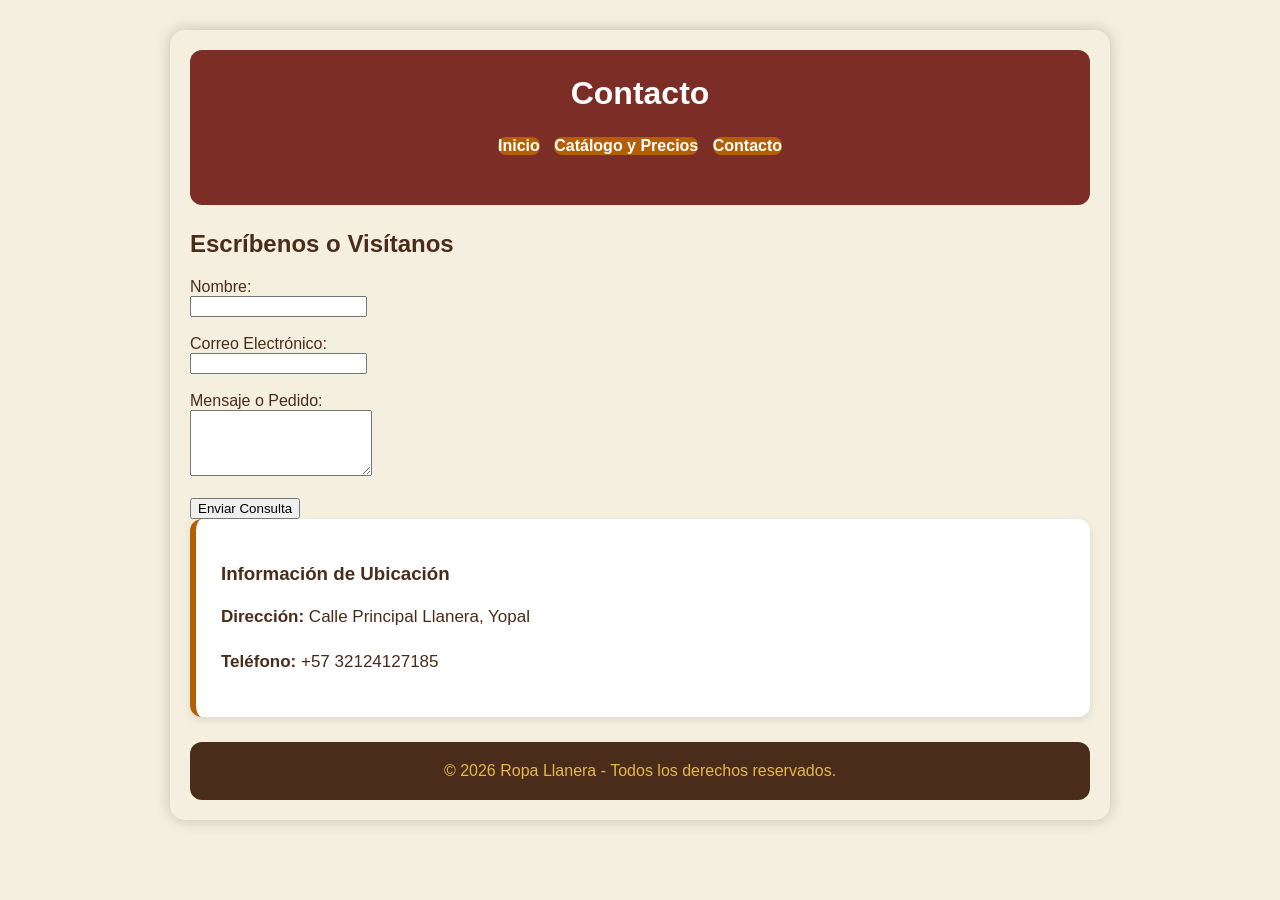
<file: contacto.html>
<!DOCTYPE html>
<html lang="es">
<head>
    <link rel="stylesheet" href="responsivo.css">
    <meta charset="UTF-8">
    <meta name="viewport" content="width=device-width, initial-scale=1.0">
    <link rel="stylesheet" href="estilos.css">
    <title>Ropa Llanera - Contacto</title>
</head>
<body>
    <header>
        <h1>Contacto</h1>
        <nav>
            <ul>
                <li><a href="index.html">Inicio</a></li>
                <li><a href="precios.html">Catálogo y Precios</a></li>
                <li><a href="contacto.html">Contacto</a></li>
            </ul>
        </nav>
    </header>

    <main>
        <h2>Escríbenos o Visítanos</h2>
        
        <form action="#" method="post">
            <label for="nombre">Nombre:</label><br>
            <input type="text" id="nombre" name="nombre" required><br><br>

            <label for="email">Correo Electrónico:</label><br>
            <input type="email" id="email" name="email" required><br><br>

            <label for="mensaje">Mensaje o Pedido:</label><br>
            <textarea id="mensaje" name="mensaje" rows="4" required></textarea><br><br>

            <button type="submit">Enviar Consulta</button>
        </form>

        <section>
            <h3>Información de Ubicación</h3>
            <p><strong>Dirección:</strong> Calle Principal Llanera, Yopal </p>
            <p><strong>Teléfono:</strong> +57 32124127185</p>
        </section>
    </main>

    <footer>
        <p>&copy; 2026 Ropa Llanera - Todos los derechos reservados.</p>
    </footer>
</body>
</html>
</file>
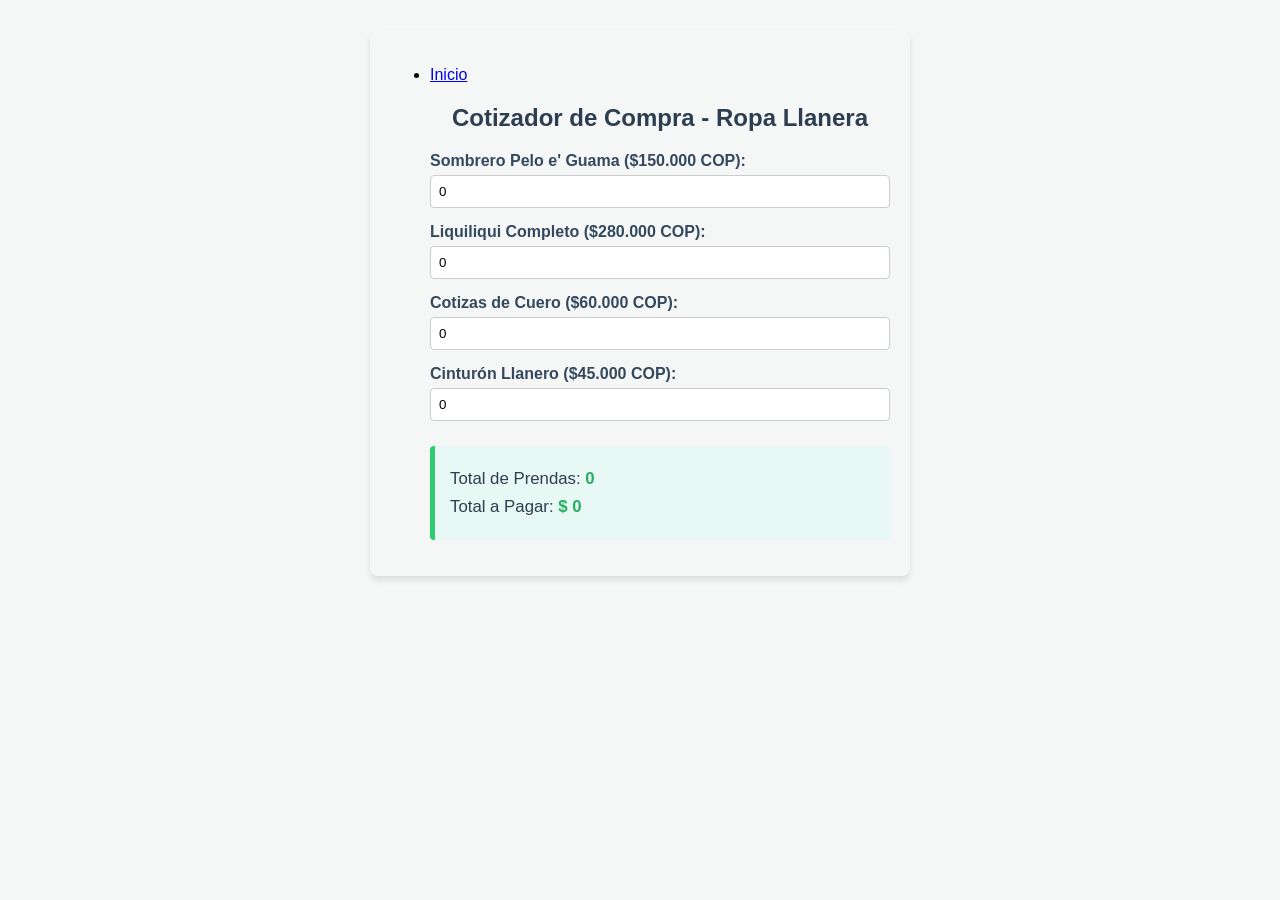
<file: cotizador.html>
<!DOCTYPE html>
<html lang="es">
<head>
    <link rel="stylesheet" href="responsivo.css">
    <meta charset="UTF-8">
    <meta name="viewport" content="width=device-width, initial-scale=1.0">
        <ul>
                <li><a href="index.html">Inicio</a></li>
    <title>Calculadora de Compra - Ropa Llanera</title>
    <style>
        body {
            font-family: Arial, sans-serif;
            max-width: 500px;
            margin: 30px auto;
            padding: 20px;
            background-color: #f4f7f6;
            border-radius: 8px;
            box-shadow: 0 4px 6px rgba(0,0,0,0.1);
        }
        h2 {
            color: #2c3e50;
            text-align: center;
            margin-bottom: 20px;
        }
        .form-group {
            margin-bottom: 15px;
        }
        label {
            display: block;
            margin-bottom: 5px;
            font-weight: bold;
            color: #34495e;
        }
        input[type="number"] {
            width: 100%;
            padding: 8px;
            border: 1px solid #ccc;
            border-radius: 4px;
            box-sizing: border-box;
        }
        .results {
            margin-top: 25px;
            padding: 15px;
            background-color: #e8f8f5;
            border-left: 5px solid #2ecc71;
            border-radius: 4px;
        }
        .results p {
            margin: 8px 0;
            font-size: 1.05em;
            color: #2c3e50;
        }
        .results span {
            font-weight: bold;
            color: #27ae60;
        }
        .error {
            color: #e74c3c !important;
        }
    </style>
</head>
<body>

    <h2>Cotizador de Compra - Ropa Llanera</h2>

    <!-- Formulario para ingreso de cantidades -->
    <div class="form-group">
        <label for="cantSombreros">Sombrero Pelo e' Guama ($150.000 COP):</label>
        <input type="number" id="cantSombreros" value="0" min="0">
    </div>

    <div class="form-group">
        <label for="cantLiquiliqui">Liquiliqui Completo ($280.000 COP):</label>
        <input type="number" id="cantLiquiliqui" value="0" min="0">
    </div>

    <div class="form-group">
        <label for="cantCotizas">Cotizas de Cuero ($60.000 COP):</label>
        <input type="number" id="cantCotizas" value="0" min="0">
    </div>

    <div class="form-group">
        <label for="cantCinturones">Cinturón Llanero ($45.000 COP):</label>
        <input type="number" id="cantCinturones" value="0" min="0">
    </div>

    <!-- Contenedor para mostrar resultados en el DOM -->
    <div class="results">
        <p>Total de Prendas: <span id="out-prendas">0</span></p>
        <p>Total a Pagar: <span id="out-total">$ 0 COP</span></p>
    </div>

    <script>
        // --- PRECIOS CONSTANTES DE PRODUCTOS ---
        const PRECIOS = {
            sombrero: 150000,
            liquiliqui: 280000,
            cotiza: 60000,
            cinturon: 45000
        };

        // CONEXIÓN AL DOM
        // 1. Seleccionar elementos del HTML
        const inputSombreros = document.getElementById('cantSombreros');
        const inputLiquiliqui = document.getElementById('cantLiquiliqui');
        const inputCotizas = document.getElementById('cantCotizas');
        const inputCinturones = document.getElementById('cantCinturones');

        const outPrendas = document.getElementById('out-prendas');
        const outTotal = document.getElementById('out-total');

        // 2. Función principal para calcular el valor total
        function calcularYMostrar() {
            // Leer las cantidades introducidas por el usuario
            const cantSombreros = parseInt(inputSombreros.value) || 0;
            const cantLiquiliqui = parseInt(inputLiquiliqui.value) || 0;
            const cantCotizas = parseInt(inputCotizas.value) || 0;
            const cantCinturones = parseInt(inputCinturones.value) || 0;

            // Operaciones matemáticas
            const totalPrendas = cantSombreros + cantLiquiliqui + cantCotizas + cantCinturones;
            const totalPagar = (cantSombreros * PRECIOS.sombrero) +
                               (cantLiquiliqui * PRECIOS.liquiliqui) +
                               (cantCotizas * PRECIOS.cotiza) +
                               (cantCinturones * PRECIOS.cinturon);

            // Formatear el número a moneda
            const totalFormateado = new Intl.NumberFormat('es-CO', {
                style: 'currency',
                currency: 'COP',
                minimumFractionDigits: 0
            }).format(totalPagar);

            // Actualizar la interfaz
            outPrendas.textContent = totalPrendas;
            outTotal.textContent = totalFormateado;
        }

        // 3. Escuchar eventos de entrada de datos
        inputSombreros.addEventListener('input', calcularYMostrar);
        inputLiquiliqui.addEventListener('input', calcularYMostrar);
        inputCotizas.addEventListener('input', calcularYMostrar);
        inputCinturones.addEventListener('input', calcularYMostrar);

        // 4. Ejecución inicial al cargar
        calcularYMostrar();
    </script>

</body>
</html>
</file>
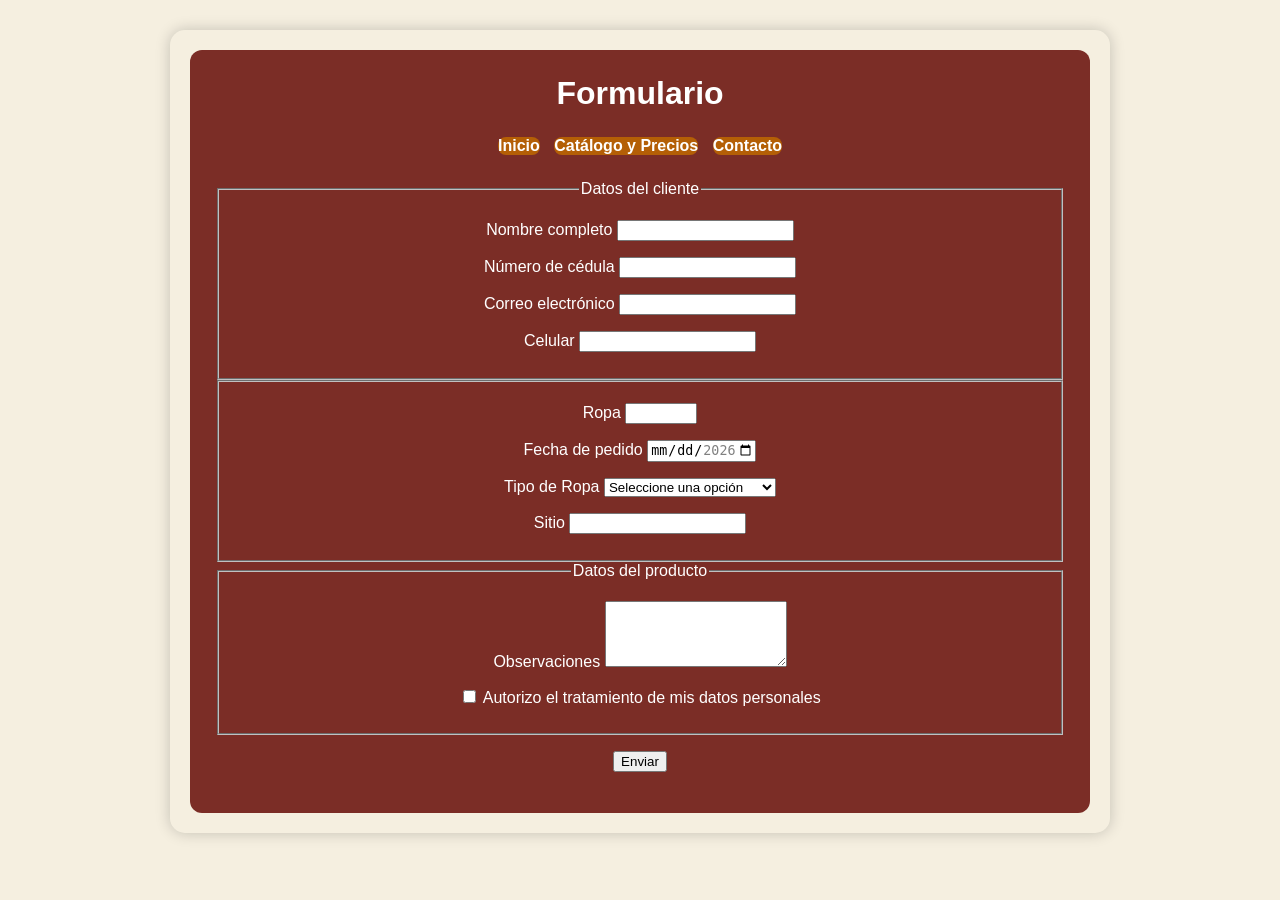
<file: formulario.html>
<!DOCTYPE html>
<html lang="en">
<head>
    <meta charset="UTF-8">
    <meta name="viewport" content="width=device-width, initial-scale=1.0">
    <link rel="stylesheet" href="responsivo.css">
</head>
<link rel="stylesheet" href="estilos.css">
<body>
    <header>
        <h1>Formulario</h1>
        <nav>
             <title>Ropa Llanera - Contacto</title>
    <title>Document</title>
       <ul>
                <li><a href="index.html">Inicio</a></li>
                <li><a href="precios.html">Catálogo y Precios</a></li>
                <li><a href="contacto.html">Contacto</a></li>
            </ul>
</head>
<body>
<form action="registro.php" method="post">

<fieldset>
    <legend>Datos del cliente</legend>
    <p>
    <label for="nombre">Nombre completo</label>
    <input type="text" id="nombre" name="nombre"
           required
           minlength="5"maxlength="80">
</p>

<p>
    <label for="cedula">Número de cédula</label>
    <input type="text" id="cedula" name="cedula"
           required
           pattern="[0-9]{6,10}"
           title= "entre 6 y 10 digitos,sin puntos">
</p>

<p>
<label for="correo">Correo electrónico</label>
<input type="email" id="correo" name="correo">
</p>

<p>
<label for="celular">Celular</label>
<input type="tel" id="celular" name="celular">
</p>

</fieldset>


<fieldset>
<p>
<label for="Ropa">Ropa</label>
<input type="number" id="ropa"
       name="ropa"
       min="0.5" max="500" step="0.5"
       required>
</p>

<p>
<label for="siembra">Fecha de pedido</label>
<input type="date" id="fecha de pedido" name="fecha de pedido"
min="2026-01-01" max="2026-12-31" >
</p>

<p>
<label for="Tipo de Ropa">Tipo de Ropa</label>
<select id="Tipo de Ropa" name="Tipo de Ropa">
    <option value="">Seleccione una opción</option>
    <option value="Sombrero Pelo e' Guama">Sombrero Pelo e' Guama</option>
    <option value="Liquiliqui ">Liquiliqui </option>
</select>
</p>

<p>
<label for="Sitio">Sitio</label>
<input list="sitios" id="Sitio" name="sitio">
<datalist id="sitios">
    <option value="yopal"></option>
    <option value="aguazul"></option>
</datalist>
</p>
</fieldset>





<fieldset>
    <legend>Datos del producto</legend>

    <p>
        <label for="obs">Observaciones</label>
        <textarea id="obs" name="obs"
            rows="4" maxlength="300"></textarea>
    </p>

    <p>
        <input type="checkbox" id="datos" name="datos">
        <label for="datos">Autorizo el tratamiento
            de mis datos personales</label>
    </p>

</fieldset>

    <p>
        <button type="submit">Enviar</button>
    </p>

</form>

</body>
</html>
</file>
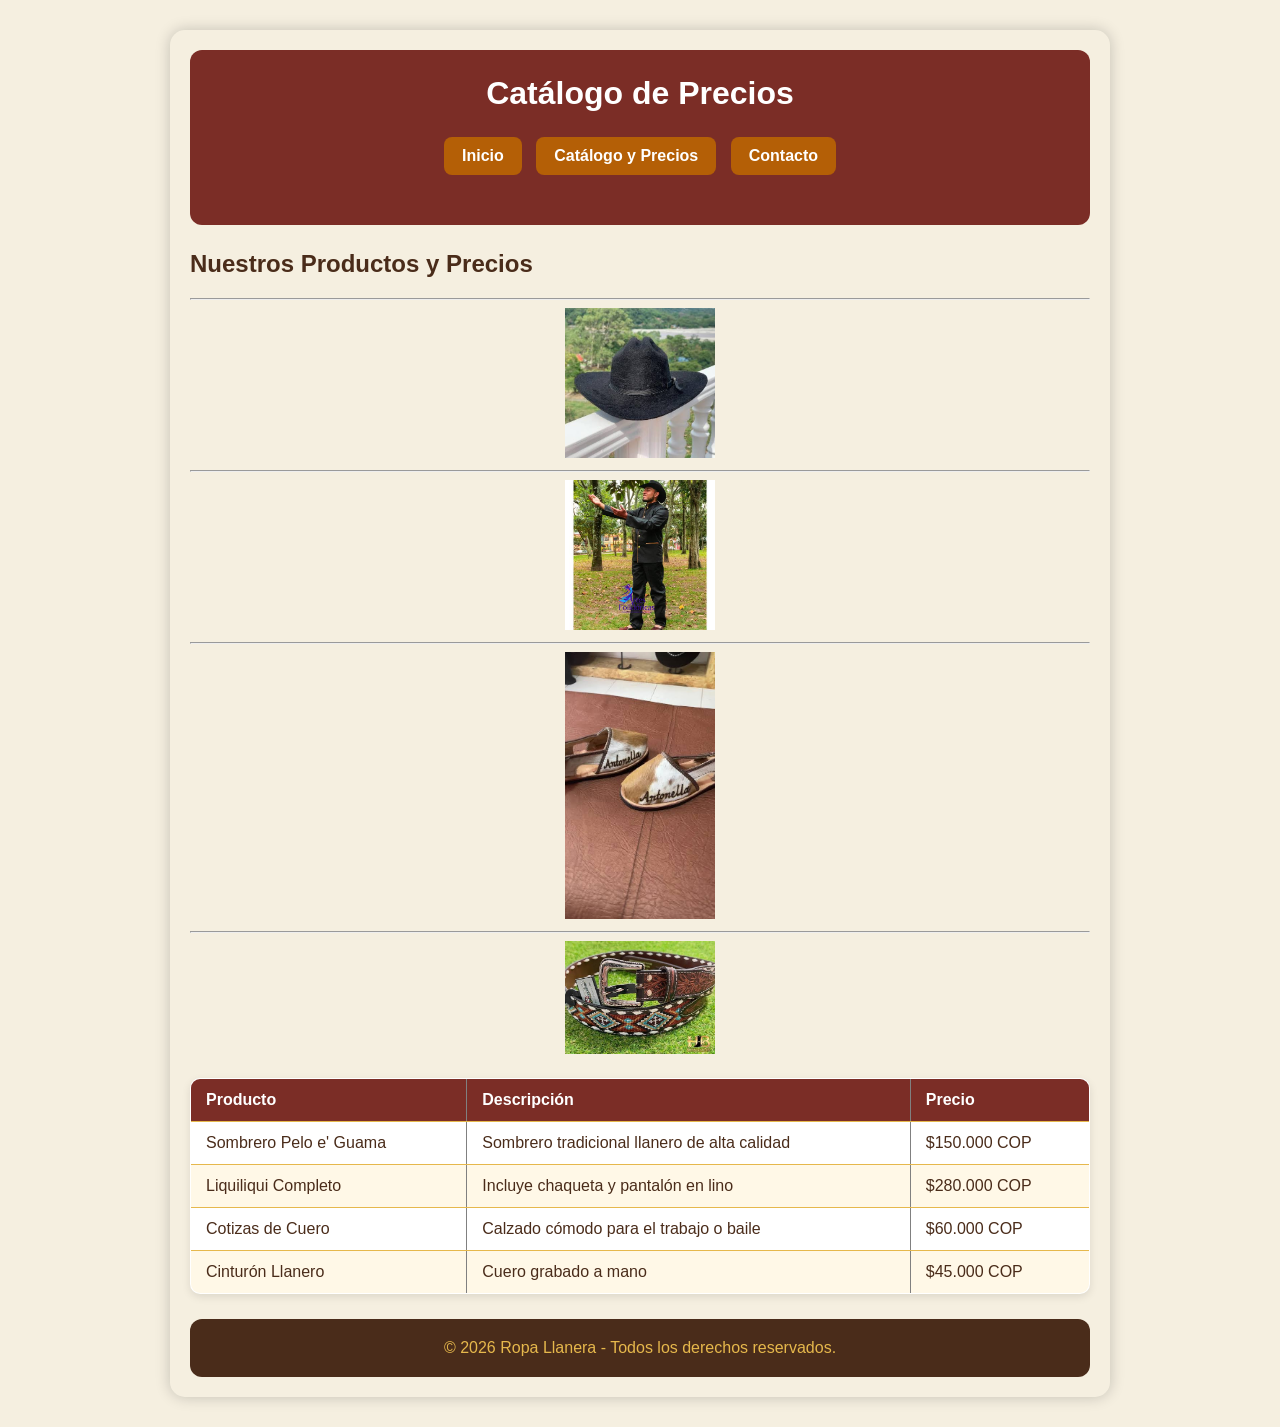
<file: precios.html>
<!DOCTYPE html>
<html lang="es">
<head>
    <meta charset="UTF-8">
    <meta name="viewport" content="width=device-width, initial-scale=1.0">
    <title>Ropa Llanera - Precios</title>
    <link rel="stylesheet" href="estilos.css">
</head>
<body>
    <header>
        <h1>Catálogo de Precios</h1>
        <nav>
            <ul>
                <li><a href="index.html">Inicio</a></li>
                <li><a href="precios.html">Catálogo y Precios</a></li>
                <li><a href="contacto.html">Contacto</a></li>
            </ul>
        </nav>
    </header>

    <main>
        <h2>Nuestros Productos y Precios</h2>
        <table border="1">
            <thead>
                <tr>
                    <th>Producto</th>
                    <th>Descripción</th>
                    <th>Precio</th>
                </tr>
            </thead>
            <tbody>
                <tr>
                    <center> <hr> <img src="sombrero.jpg" width="150px"></center>
          <center> <hr> <img src="formal.jpg" width="150px"> </center>
          <center>  <hr> <img src="cotiza.jpg" width="150px"></center>
           <center> <hr> <img src="correa.jpg" width="150px"></center>
        </hr>
    </hr>
        </hr>
    </hr>
                    <td>Sombrero Pelo e' Guama</td>
                    <td>Sombrero tradicional llanero de alta calidad</td>
                    <td>$150.000 COP</td>
                </tr>
                <tr>
                    <td>Liquiliqui Completo</td>
                    <td>Incluye chaqueta y pantalón en lino</td>
                    <td>$280.000 COP</td>
                </tr>
                <tr>
                    <td>Cotizas de Cuero</td>
                    <td>Calzado cómodo para el trabajo o baile</td>
                    <td>$60.000 COP</td>
                </tr>
                <tr>
                    <td>Cinturón Llanero</td>
                    <td>Cuero grabado a mano</td>
                    <td>$45.000 COP</td>
                </tr>
            </tbody>
        </table>
    </main>

    <footer>
        <p>&copy; 2026 Ropa Llanera - Todos los derechos reservados.</p>
    </footer>
</body>
</html>
</file>
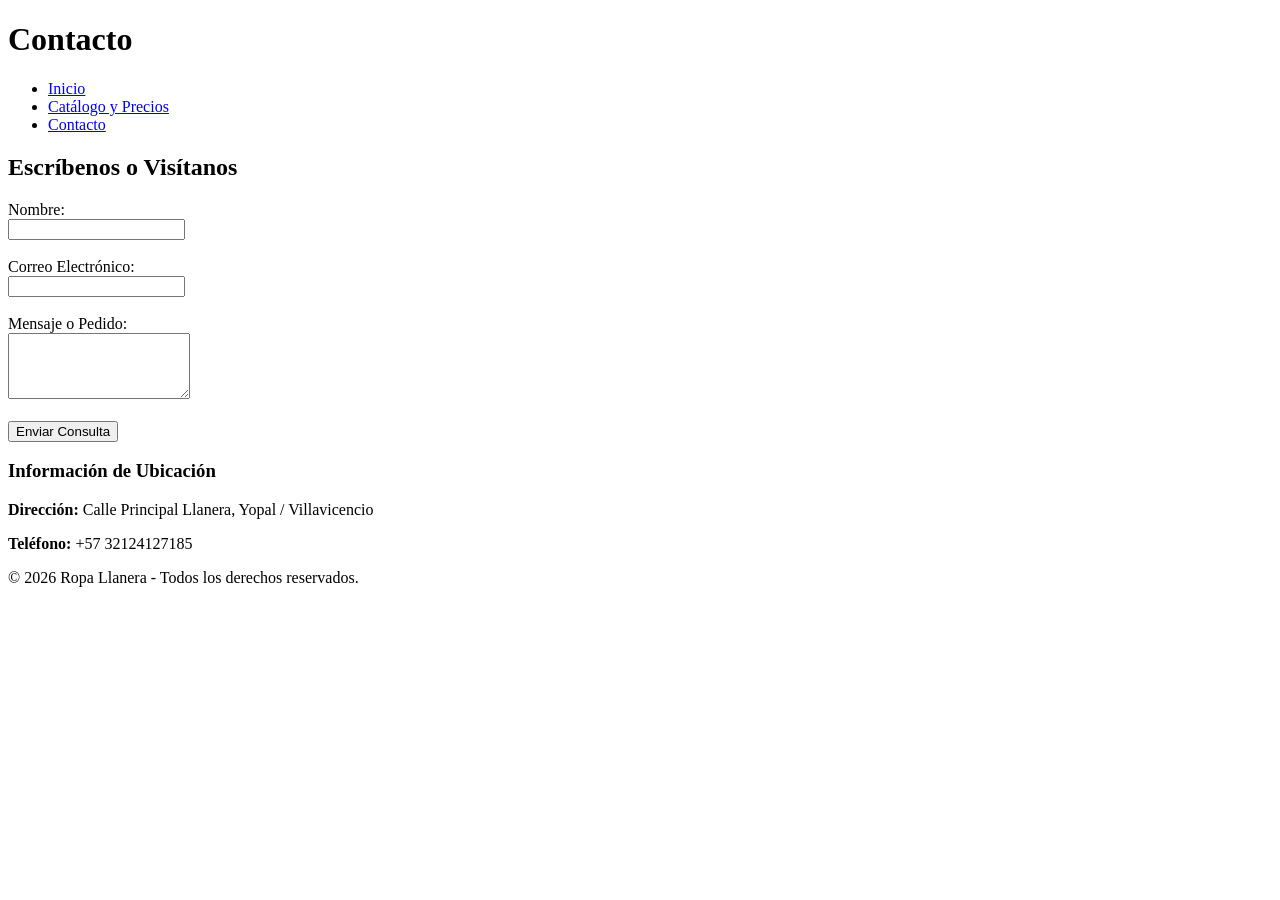
<file: Desarrollo Web/contacto.html>
<!DOCTYPE html>
<html lang="es">
<head>
    <meta charset="UTF-8">
    <meta name="viewport" content="width=device-width, initial-scale=1.0">
    <title>Ropa Llanera - Contacto</title>
</head>
<body>
    <header>
        <h1>Contacto</h1>
        <nav>
            <ul>
                <li><a href="index.html">Inicio</a></li>
                <li><a href="precios.html">Catálogo y Precios</a></li>
                <li><a href="contacto.html">Contacto</a></li>
            </ul>
        </nav>
    </header>

    <main>
        <h2>Escríbenos o Visítanos</h2>
        
        <form action="#" method="post">
            <label for="nombre">Nombre:</label><br>
            <input type="text" id="nombre" name="nombre" required><br><br>

            <label for="email">Correo Electrónico:</label><br>
            <input type="email" id="email" name="email" required><br><br>

            <label for="mensaje">Mensaje o Pedido:</label><br>
            <textarea id="mensaje" name="mensaje" rows="4" required></textarea><br><br>

            <button type="submit">Enviar Consulta</button>
        </form>

        <section>
            <h3>Información de Ubicación</h3>
            <p><strong>Dirección:</strong> Calle Principal Llanera, Yopal / Villavicencio</p>
            <p><strong>Teléfono:</strong> +57 32124127185</p>
        </section>
    </main>

    <footer>
        <p>&copy; 2026 Ropa Llanera - Todos los derechos reservados.</p>
    </footer>
</body>
</html>
</file>
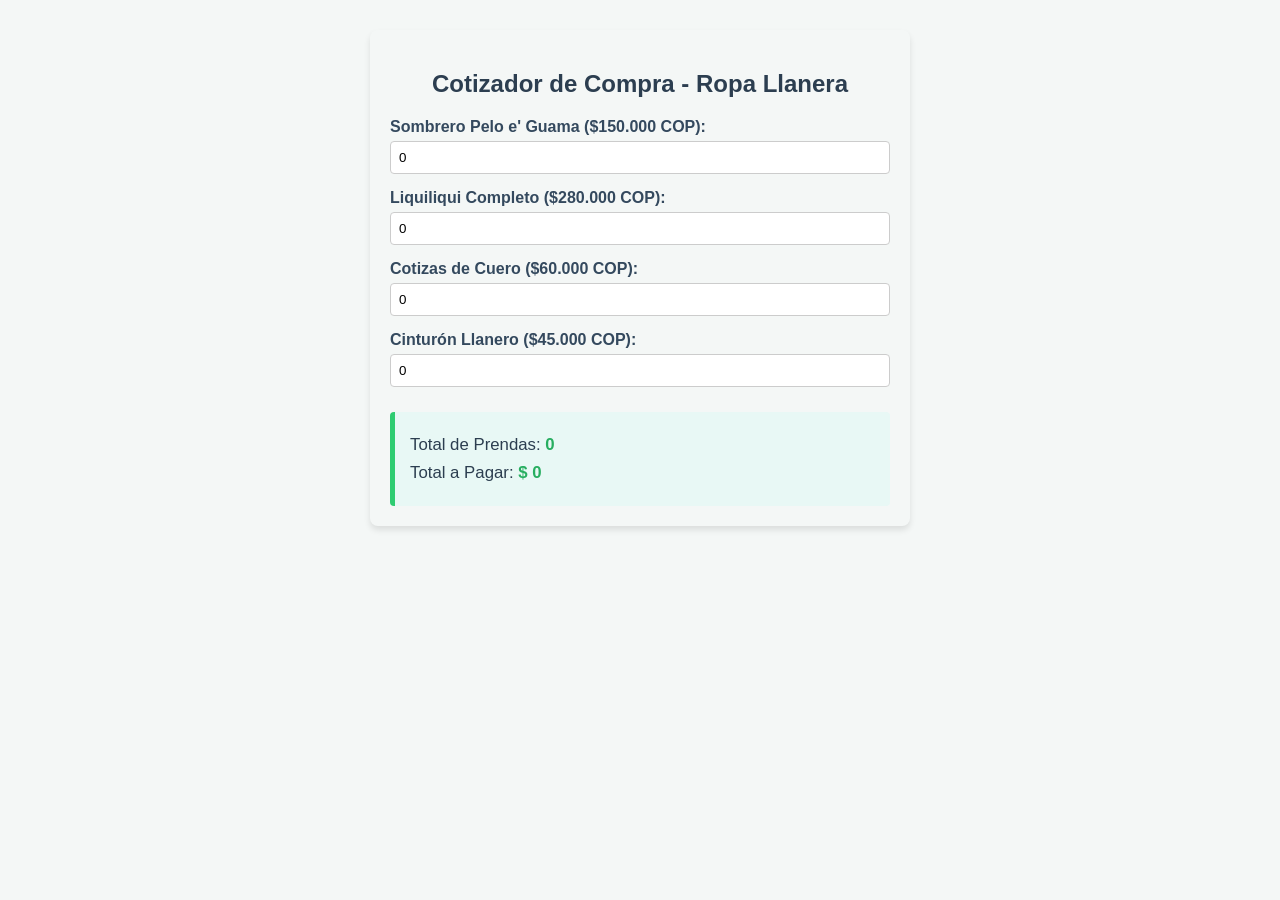
<file: Desarrollo Web/cotizador.html>
<!DOCTYPE html>
<html lang="es">
<head>
    <meta charset="UTF-8">
    <meta name="viewport" content="width=device-width, initial-scale=1.0">
    <title>Calculadora de Compra - Ropa Llanera</title>
    <style>
        body {
            font-family: Arial, sans-serif;
            max-width: 500px;
            margin: 30px auto;
            padding: 20px;
            background-color: #f4f7f6;
            border-radius: 8px;
            box-shadow: 0 4px 6px rgba(0,0,0,0.1);
        }
        h2 {
            color: #2c3e50;
            text-align: center;
            margin-bottom: 20px;
        }
        .form-group {
            margin-bottom: 15px;
        }
        label {
            display: block;
            margin-bottom: 5px;
            font-weight: bold;
            color: #34495e;
        }
        input[type="number"] {
            width: 100%;
            padding: 8px;
            border: 1px solid #ccc;
            border-radius: 4px;
            box-sizing: border-box;
        }
        .results {
            margin-top: 25px;
            padding: 15px;
            background-color: #e8f8f5;
            border-left: 5px solid #2ecc71;
            border-radius: 4px;
        }
        .results p {
            margin: 8px 0;
            font-size: 1.05em;
            color: #2c3e50;
        }
        .results span {
            font-weight: bold;
            color: #27ae60;
        }
        .error {
            color: #e74c3c !important;
        }
    </style>
</head>
<body>

    <h2>Cotizador de Compra - Ropa Llanera</h2>

    <!-- Formulario para ingreso de cantidades -->
    <div class="form-group">
        <label for="cantSombreros">Sombrero Pelo e' Guama ($150.000 COP):</label>
        <input type="number" id="cantSombreros" value="0" min="0">
    </div>

    <div class="form-group">
        <label for="cantLiquiliqui">Liquiliqui Completo ($280.000 COP):</label>
        <input type="number" id="cantLiquiliqui" value="0" min="0">
    </div>

    <div class="form-group">
        <label for="cantCotizas">Cotizas de Cuero ($60.000 COP):</label>
        <input type="number" id="cantCotizas" value="0" min="0">
    </div>

    <div class="form-group">
        <label for="cantCinturones">Cinturón Llanero ($45.000 COP):</label>
        <input type="number" id="cantCinturones" value="0" min="0">
    </div>

    <!-- Contenedor para mostrar resultados en el DOM -->
    <div class="results">
        <p>Total de Prendas: <span id="out-prendas">0</span></p>
        <p>Total a Pagar: <span id="out-total">$ 0 COP</span></p>
    </div>

    <script>
        // --- PRECIOS CONSTANTES DE PRODUCTOS ---
        const PRECIOS = {
            sombrero: 150000,
            liquiliqui: 280000,
            cotiza: 60000,
            cinturon: 45000
        };

        // CONEXIÓN AL DOM
        // 1. Seleccionar elementos del HTML
        const inputSombreros = document.getElementById('cantSombreros');
        const inputLiquiliqui = document.getElementById('cantLiquiliqui');
        const inputCotizas = document.getElementById('cantCotizas');
        const inputCinturones = document.getElementById('cantCinturones');

        const outPrendas = document.getElementById('out-prendas');
        const outTotal = document.getElementById('out-total');

        // 2. Función principal para calcular el valor total
        function calcularYMostrar() {
            // Leer las cantidades introducidas por el usuario
            const cantSombreros = parseInt(inputSombreros.value) || 0;
            const cantLiquiliqui = parseInt(inputLiquiliqui.value) || 0;
            const cantCotizas = parseInt(inputCotizas.value) || 0;
            const cantCinturones = parseInt(inputCinturones.value) || 0;

            // Operaciones matemáticas
            const totalPrendas = cantSombreros + cantLiquiliqui + cantCotizas + cantCinturones;
            const totalPagar = (cantSombreros * PRECIOS.sombrero) +
                               (cantLiquiliqui * PRECIOS.liquiliqui) +
                               (cantCotizas * PRECIOS.cotiza) +
                               (cantCinturones * PRECIOS.cinturon);

            // Formatear el número a moneda
            const totalFormateado = new Intl.NumberFormat('es-CO', {
                style: 'currency',
                currency: 'COP',
                minimumFractionDigits: 0
            }).format(totalPagar);

            // Actualizar la interfaz
            outPrendas.textContent = totalPrendas;
            outTotal.textContent = totalFormateado;
        }

        // 3. Escuchar eventos de entrada de datos
        inputSombreros.addEventListener('input', calcularYMostrar);
        inputLiquiliqui.addEventListener('input', calcularYMostrar);
        inputCotizas.addEventListener('input', calcularYMostrar);
        inputCinturones.addEventListener('input', calcularYMostrar);

        // 4. Ejecución inicial al cargar
        calcularYMostrar();
    </script>

</body>
</html>
</file>
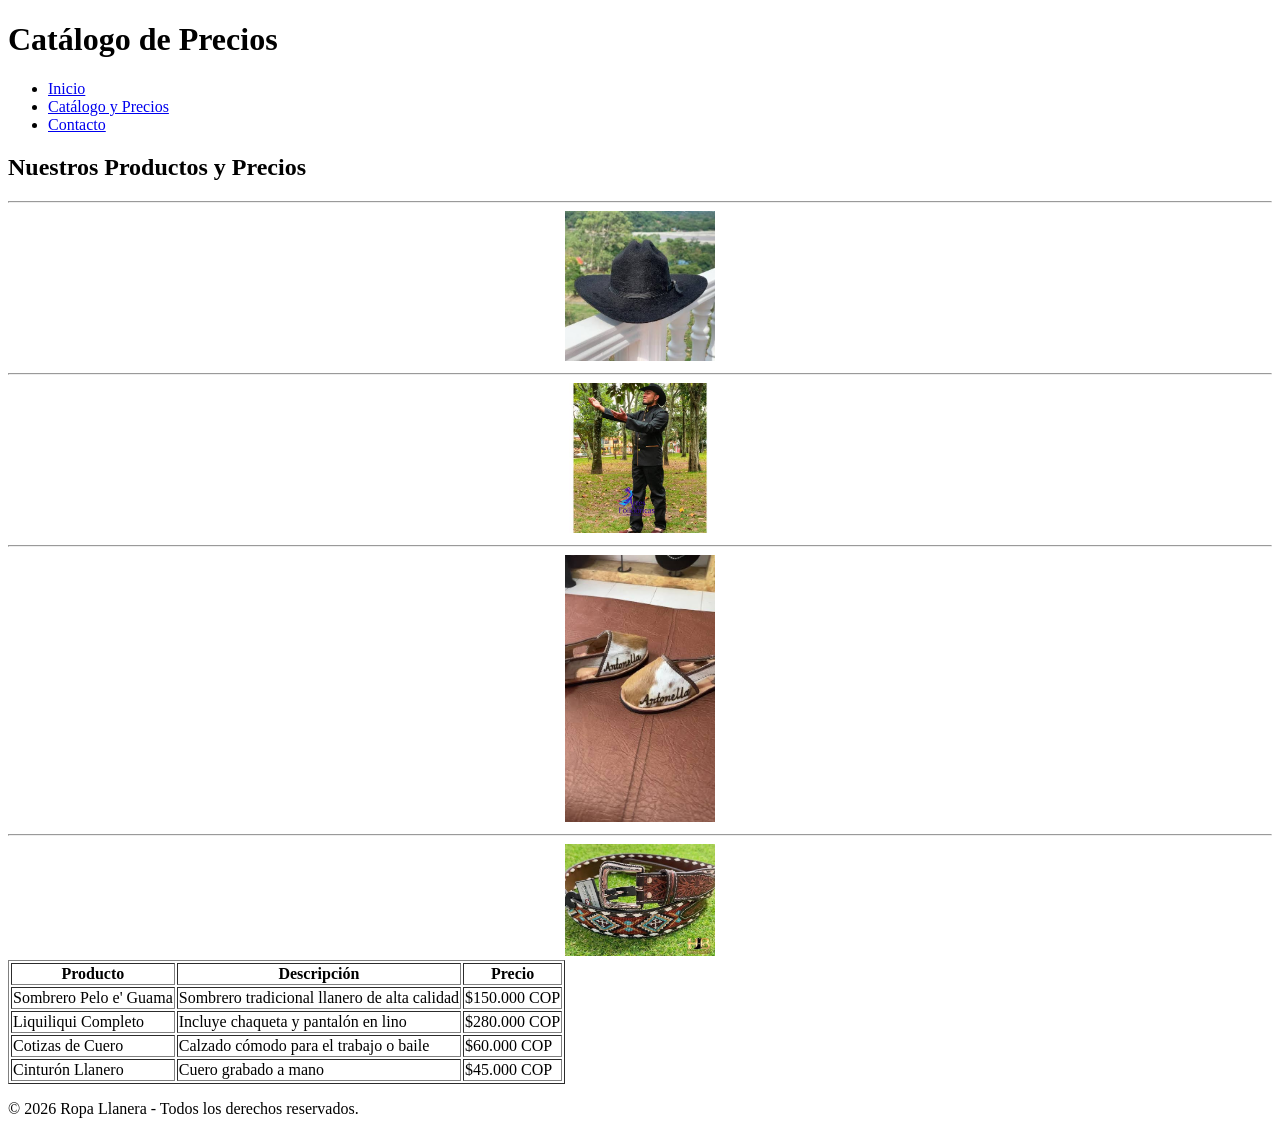
<file: Desarrollo Web/precios.html>
<!DOCTYPE html>
<html lang="es">
<head>
    <meta charset="UTF-8">
    <meta name="viewport" content="width=device-width, initial-scale=1.0">
    <title>Ropa Llanera - Precios</title>
</head>
<body>
    <header>
        <h1>Catálogo de Precios</h1>
        <nav>
            <ul>
                <li><a href="index.html">Inicio</a></li>
                <li><a href="precios.html">Catálogo y Precios</a></li>
                <li><a href="contacto.html">Contacto</a></li>
            </ul>
        </nav>
    </header>

    <main>
        <h2>Nuestros Productos y Precios</h2>
        <table border="1">
            <thead>
                <tr>
                    <th>Producto</th>
                    <th>Descripción</th>
                    <th>Precio</th>
                </tr>
            </thead>
            <tbody>
                <tr>
                    <center> <hr> <img src="sombrero.jpg" width="150px"></center>
          <center> <hr> <img src="formal.jpg" width="150px"> </center>
          <center>  <hr> <img src="cotiza.jpg" width="150px"></center>
           <center> <hr> <img src="correa.jpg" width="150px"></center>
        </hr>
    </hr>
        </hr>
    </hr>
                    <td>Sombrero Pelo e' Guama</td>
                    <td>Sombrero tradicional llanero de alta calidad</td>
                    <td>$150.000 COP</td>
                </tr>
                <tr>
                    <td>Liquiliqui Completo</td>
                    <td>Incluye chaqueta y pantalón en lino</td>
                    <td>$280.000 COP</td>
                </tr>
                <tr>
                    <td>Cotizas de Cuero</td>
                    <td>Calzado cómodo para el trabajo o baile</td>
                    <td>$60.000 COP</td>
                </tr>
                <tr>
                    <td>Cinturón Llanero</td>
                    <td>Cuero grabado a mano</td>
                    <td>$45.000 COP</td>
                </tr>
            </tbody>
        </table>
    </main>

    <footer>
        <p>&copy; 2026 Ropa Llanera - Todos los derechos reservados.</p>
    </footer>
</body>
</html>
</file>
<file: responsivo.css>
h1 { font-size: 1.6rem; }
h2 { font-size: 1.3rem; }

header {
    padding: var(--espacio) var(--espacio);
}
.tarjetas {
    display: grid;
    
    grid-template-columns: 1fr;

    gap: var(--espacio);
}
@media (min-width: 40rem) {

    .tarjetas {
        grid-template-columns: repeat(2, 1fr);
    }

    h1 { font-size: 2rem; }
    h2 { font-size: 1.5rem; }

    header {
        padding: var(--espacio-largo) var(--espacio);
    }

}
@media (min-width: 64rem) {

    .tarjetas {
        grid-template-columns: repeat(3, 1fr);
        gap: var(--espacio-largo);
    }

    main {
        padding: 0 var(--espacio-largo);
    }

}

header nav ul {
    flex-direction: column;
    gap: var(--espacio-corto);
}

header nav a {
    display: block;
    padding: var(--espacio-corto);
    border-bottom: 1px solid var(--color-acento-decorativo);
}

@media (min-width: 40rem) {
    header nav ul {
        flex-direction: row;
        gap: var(--espacio);
    }

    header nav a {
        display: inline-block;
        padding: var(--espacio-corto) 0;
        border-bottom: none;
    }
}
.tabla-scroll {
  overflow-x: auto;
}

table {
  border-collapse: collapse;
  width: 100%;
  min-width: 30rem;
}

caption {
  text-align: left;
  font-weight: bold;
  color: var(--color-principal);
  margin-bottom: var(--espacio-corto);
}
th,
td {
    border: 1px solid var(--color-borde);
    padding: var(--espacio-corto);
    text-align: left;
}

thead th {
    background-color: var(--color-principal);
    color: var(--color-fondo);
}

tbody th {
    background-color: var(--color-superficie);
}
@media print {

    header nav,
    aside {
        display: none;
    }

    header,
    footer {
        background-color: transparent;
        color: #000000;
    }

    .tarjetas {
        grid-template-columns: repeat(2, 1fr);
    }

}
</file>
<file: estilos.css>
/*  COLORES */
:root {
    --crema: #f5efe0;
    --vinotinto: #7b2d26;
    --naranja: #b45f06;
    --dorado: #e6b84c;
    --cafe: #4a2c1a;
    --blanco: #ffffff;
    --crema-claro: #fff8e7;
}

/* ESTILO GENERAL Y CUERPO*/
body {
    font-family: Arial, sans-serif;
    max-width: 900px;
    margin: 30px auto;
    padding: 20px;
    background-color: var(--crema);
    color: var(--cafe);
    border-radius: 15px;
    box-shadow: 0 0 15px rgba(0, 0, 0, 0.20);
}

/* ENCABEZADO */
header {
    background-color: var(--vinotinto);
    color: var(--blanco);
    text-align: center;
    padding: 25px;
    border-radius: 12px;
}

header h1 {
    margin: 0;
    font-size: 32px;
}

/*MENÚ DE NAVEGACIÓN */
nav {
    margin-top: 20px;
    text-align: center;
}

nav hr {
    border: none;
    border-top: 2px solid var(--dorado);
}

nav img {
    width: 150px;
    height: 150px;
    object-fit: cover;
    border: 4px solid var(--dorado);
    border-radius: 12px;
    margin: 10px;
}

nav ul {
    list-style: none;
    padding: 0;
    margin: 20px 0;
}

nav li {
    display: inline-block;
    margin: 5px;
}

nav a {
    display: inline-block;
    background-color: var(--naranja);
    color: var(--blanco);
    text-decoration: none;
    padding: 10px 18px;
    border-radius: 8px;
    font-weight: bold;
    transition: 0.3s;
}

nav a:hover {
    background-color: var(--dorado);
    color: var(--cafe);
}

/* PRINCIPAL Y SECCIONES */
main {
    margin-top: 25px;
}

section {
    background-color: var(--blanco);
    padding: 25px;
    margin-bottom: 25px;
    border-radius: 12px;
    border-left: 6px solid var(--naranja);
    box-shadow: 0 3px 8px rgba(0, 0, 0, 0.10);
}

section h2 {
    text-align: center;
    color: var(--vinotinto);
    margin-top: 0;
}

section p {
    font-size: 17px;
    line-height: 1.6;
}

article {
    background-color: var(--crema-claro);
    padding: 20px;
    margin: 15px 0;
    border-radius: 10px;
    border: 2px solid var(--dorado);
}

article h3 {
    color: var(--naranja);
    margin-top: 0;
    font-size: 21px;
}

/* PRECIOS */
table {
    width: 100%;
    border-collapse: collapse;
    margin-top: 20px;
    background-color: var(--blanco);
    border-radius: 10px;
    overflow: hidden;
    box-shadow: 0 3px 8px rgba(0,0,0,0.1);
}

th, td {
    padding: 12px 15px;
    text-align: left;
    border-bottom: 1px solid var(--dorado);
}

th {
    background-color: var(--vinotinto);
    color: var(--blanco);
}

tr:nth-child(even) {
    background-color: var(--crema-claro);
}

/*VIDEO */
video {
    display: block;
    width: 100%;
    max-width: 700px;
    margin: 25px auto;
    border: 5px solid var(--vinotinto);
    border-radius: 12px;
}

/*pie de pagina*/
footer {
    background-color: var(--cafe);
    color: var(--dorado);
    text-align: center;
    padding: 20px;
    margin-top: 25px;
    border-radius: 12px;
}

footer p {
    margin: 0;
}


@media (max-width: 600px) {
    body {
        margin: 10px;
        padding: 10px;
    }

    nav li {
        display: block;
        margin: 8px;
    }

    nav img {
        width: 120px;
        height: 120px;
    }
}
</file>
